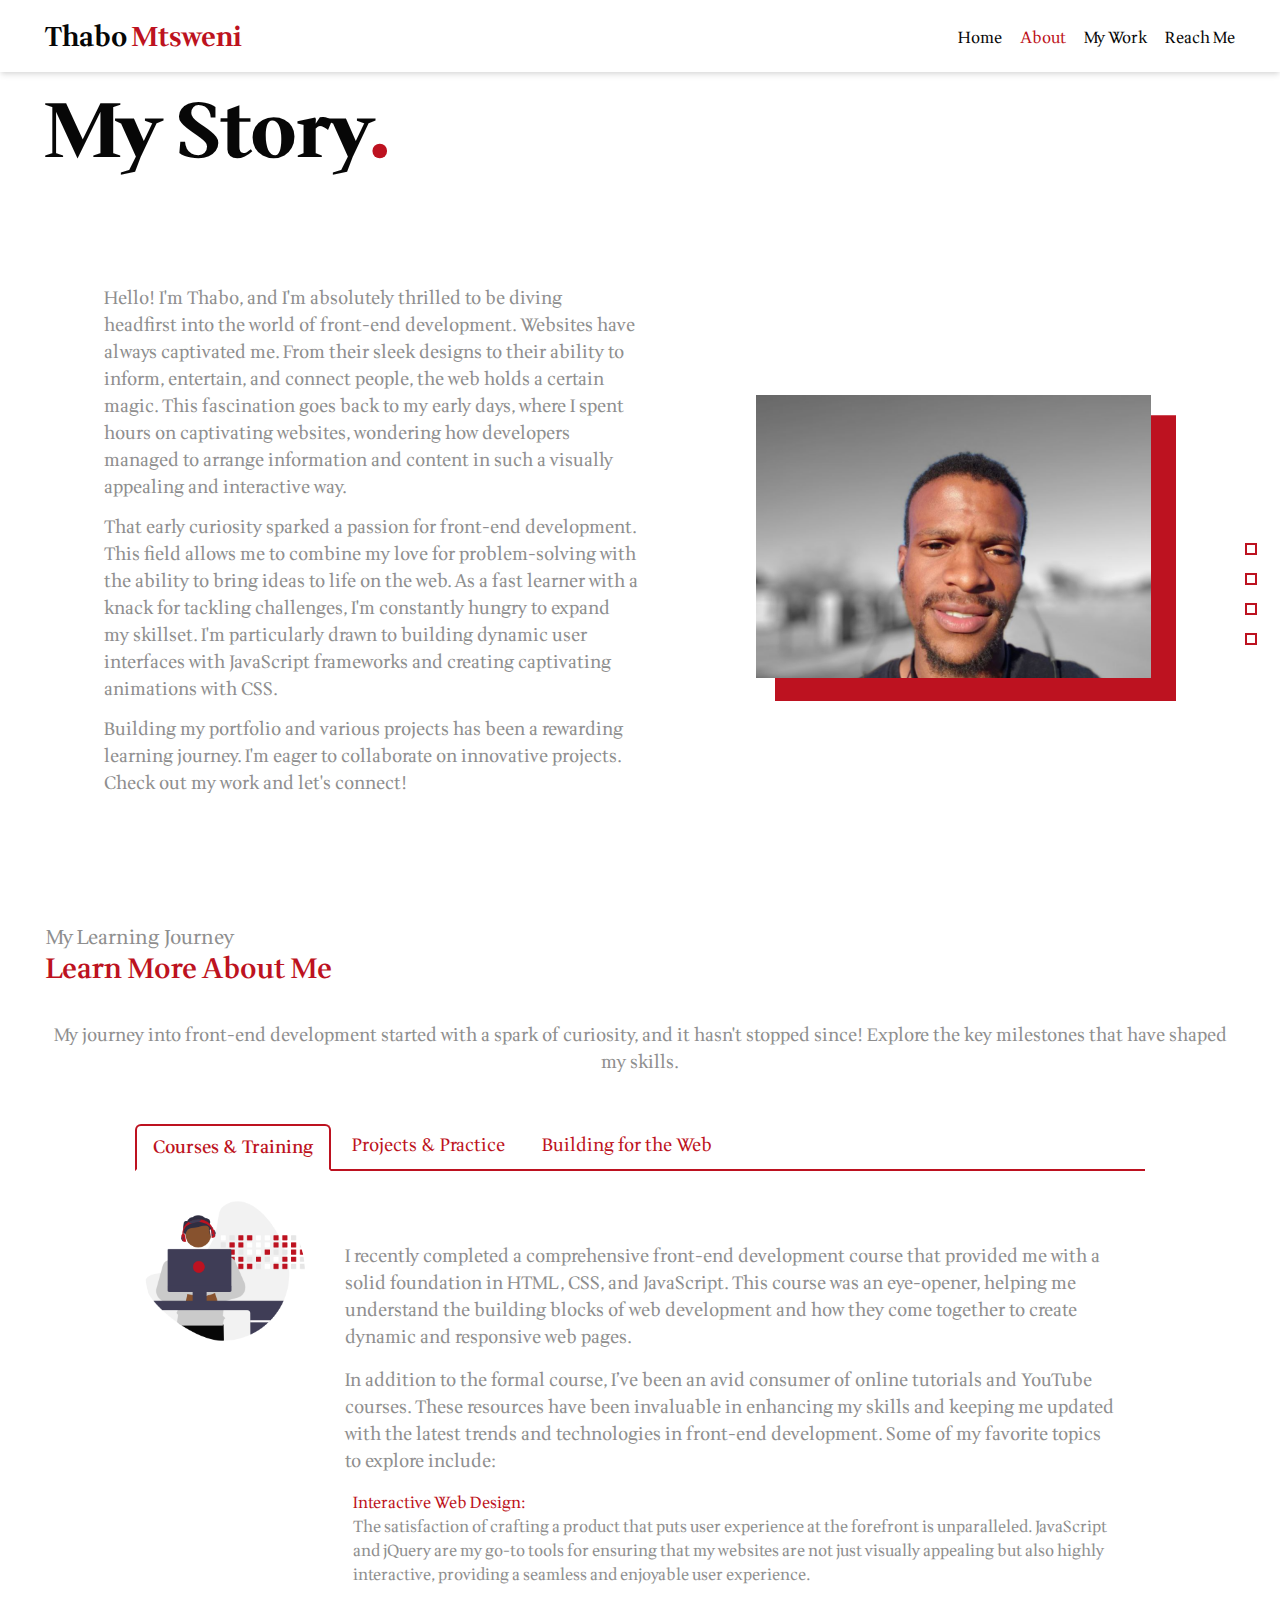
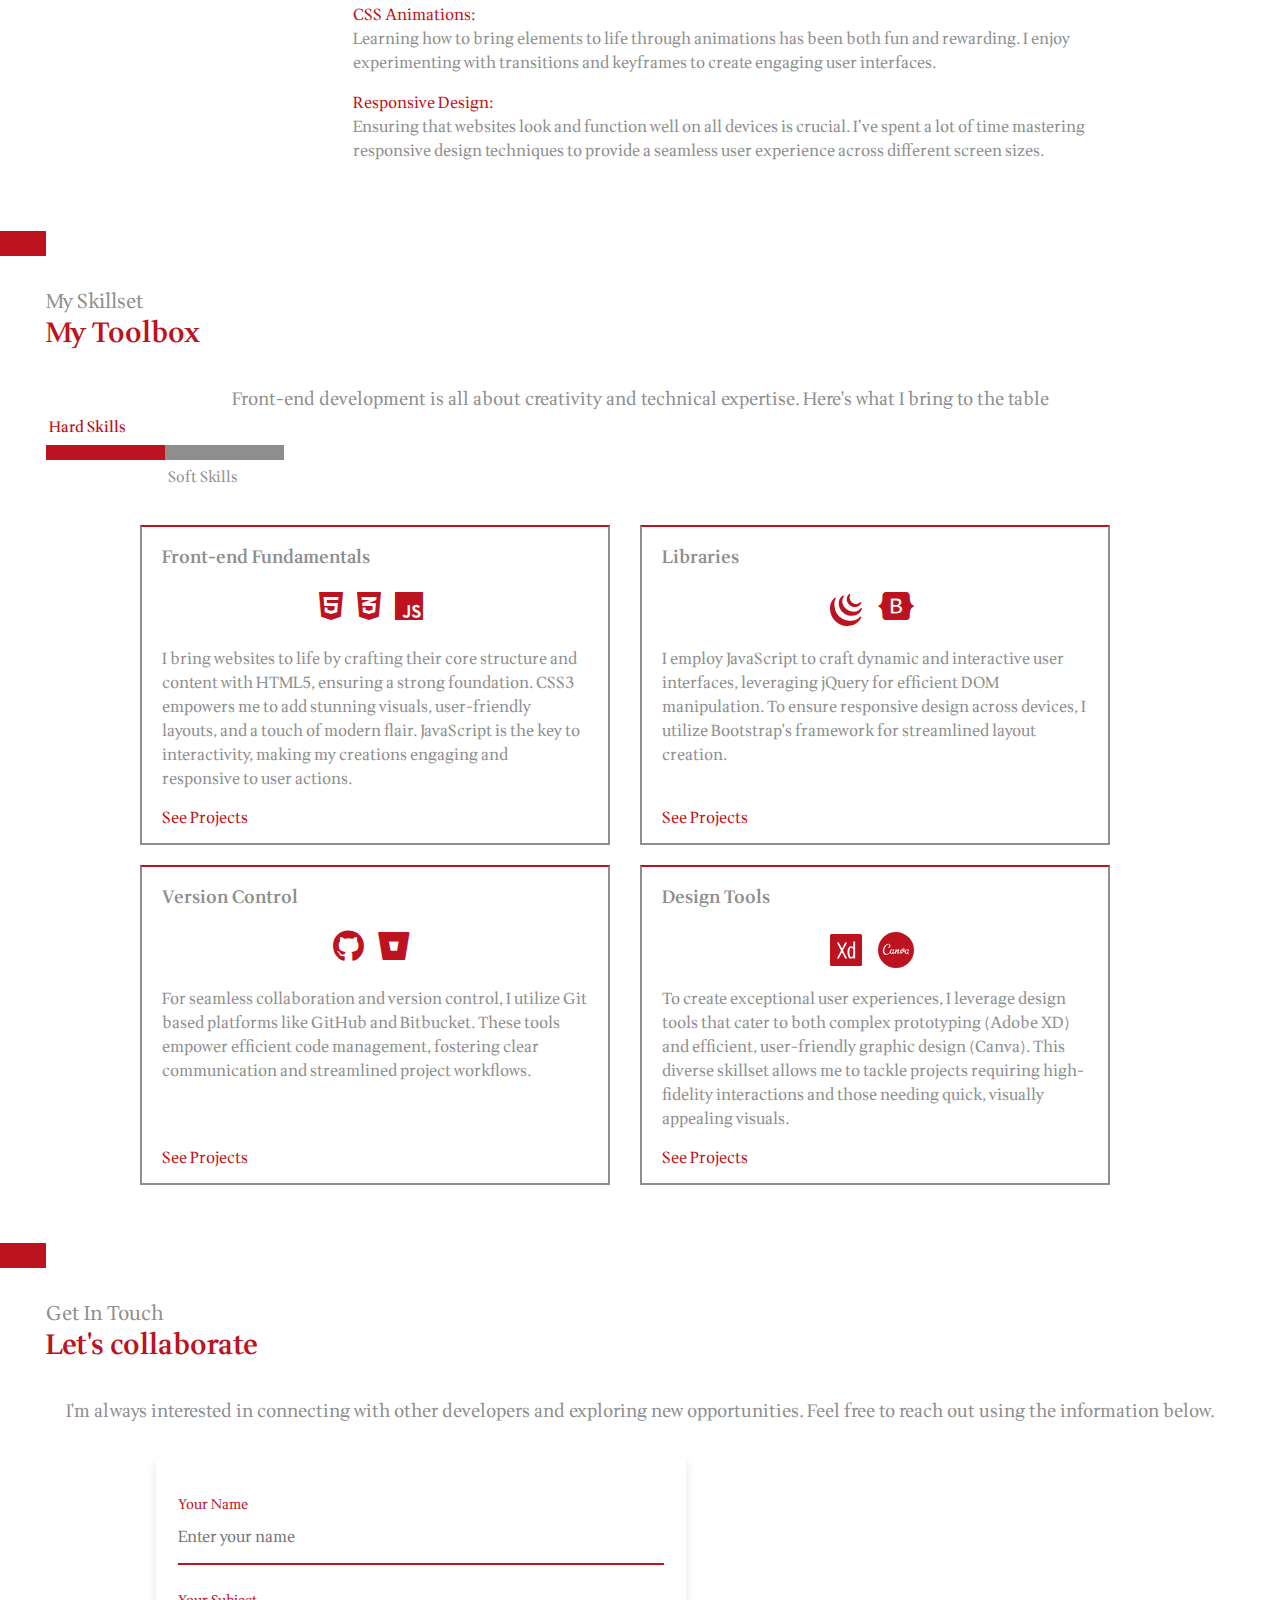
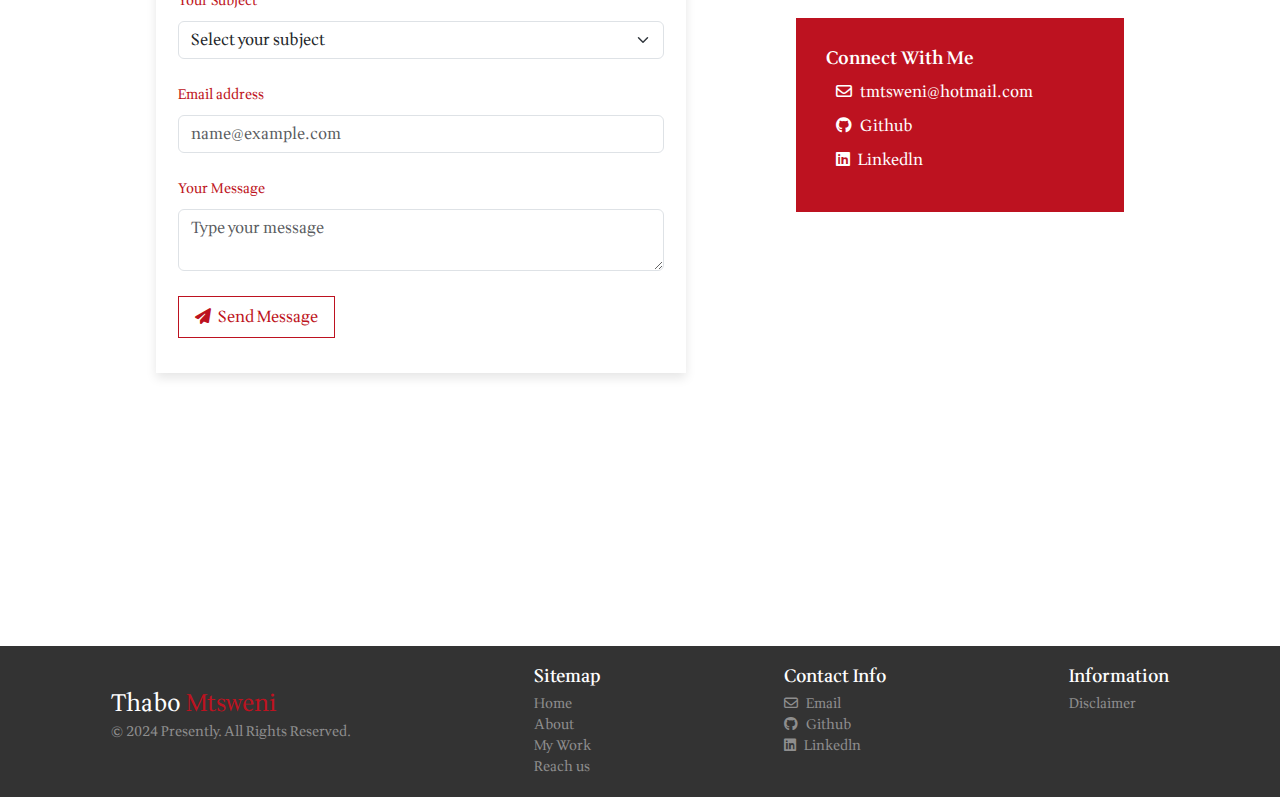
<file: about.html>
<!DOCTYPE html>
<html lang="en">
<head>
    <meta charset="UTF-8">
    <meta name="viewport" content="width=device-width, initial-scale=1.0">
    <title>About Thabo Mtsweni</title>
    <!--Google Font Wittgenstein-->
    <link rel="preconnect" href="https://fonts.googleapis.com">
    <link rel="preconnect" href="https://fonts.gstatic.com" crossorigin>
    <link href="https://fonts.googleapis.com/css2?family=Wittgenstein:ital,wght@0,400..900;1,400..900&display=swap" rel="stylesheet">
    <!--Fontawesomes Icons-->
    <link rel="stylesheet" href="https://cdnjs.cloudflare.com/ajax/libs/font-awesome/6.1.1/css/all.min.css">
    <!--Bootstrap CSS-->
    <link href="https://cdn.jsdelivr.net/npm/bootstrap@5.3.3/dist/css/bootstrap.min.css" rel="stylesheet" integrity="sha384-QWTKZyjpPEjISv5WaRU9OFeRpok6YctnYmDr5pNlyT2bRjXh0JMhjY6hW+ALEwIH" crossorigin="anonymous">
    <!--Main CSS Stylesheet-->
    <link rel="stylesheet" href="./css/style.css">
    <!--Responsiveness Stylesheet-->
    <link rel="stylesheet" href="./css/responsiveness.css">
</head>
<body>
    <header>
        <nav class="navbar">
            <a class="logo" href="./index.html">
                <span class="first-name">Thabo</span> 
                <span class="last-name">Mtsweni</span>
            </a>
            <ul class="nav-items">
                <li><a href="index.html">Home</a></li>
                <li><a href="about.html"><span class="current">About</span></a></li>
                <li><a href="work.html">My Work</a></li>
                <li><a href="contact.html">Reach Me</a></li>
            </ul>
            <!--Mobile menu button-->
            <div class="menu-btn">
                <div class="btn-line"></div>
                <div class="btn-line"></div>
                <div class="btn-line"></div>
            </div>
            <!--Mobile navigation-->
            <ul class="menu-mobile">
                <li>
                    <a href="./index.html" class="nav-link">Home</a>
                </li>
                <li>
                    <a href="./about.html" class="nav-link"><span class="current">About</span></a>
                </li>
                <li>
                    <a href="./work.html" class="nav-link">My Work</a>
                </li>
                <li>
                    <a href="./contact.html" class="nav-link">Reach Me</a>
                </li>
            </ul>
        </nav>
    </header>

    <!--Navigation indicators-->
    <ul class="nav-dots" id="nav-indicators">
        <li class="indicator-item"></li>
        <li class="indicator-item"></li>
        <li class="indicator-item"></li>
        <li class="indicator-item"></li>
    </ul>

    <main>
        <Section class="home area">
            <h1>My Story</h1>
            <div class="row-content">
                <div class="home-text">
                    <p>
                        Hello! I'm Thabo, and I'm absolutely thrilled to be diving headfirst into the world 
                        of front-end development. Websites have always captivated me. From their sleek 
                        designs to their ability to inform, entertain, and connect people, the web holds a 
                        certain magic. This fascination goes back to my early days, where I spent hours 
                        on captivating websites, wondering how developers managed to arrange 
                        information and content in such a visually appealing and interactive way.
                    </p>
                    <p>
                        That early curiosity sparked a passion for front-end development. This field 
                        allows me to combine my love for problem-solving with the ability to bring 
                        ideas to life on the web. As a fast learner with a knack for tackling challenges, 
                        I'm constantly hungry to expand my skillset. I'm particularly drawn to building 
                        dynamic user interfaces with JavaScript frameworks and creating captivating 
                        animations with CSS.
                    </p>
                    <p>
                        Building my portfolio and various projects has been a rewarding learning journey. 
                        I'm eager to collaborate on innovative projects. Check out my work and let's 
                        connect!
                    </p>
                </div>
                <img src="./media/branding/me-about.png" alt="A picture of Thabo Mtsweni about to jog.">
            </div>
        </Section>
        <section class="journey area">
            <h2>My Learning Journey</h2>
            <h3>Learn More About Me</h3>
            <p class="intro-para">
                My journey into front-end development started with a spark of curiosity, and it hasn't stopped since! 
                Explore the key milestones that have shaped my skills.
            </p>

            <div class="container-tab">
                <ul class="nav nav-tabs" id="myTab" role="tablist">
                    <li class="nav-item" role="presentation">
                      <button class="nav-link active" id="courses-tab" data-bs-toggle="tab" data-bs-target="#courses-tab-pane" type="button" role="tab" aria-controls="courses-tab-pane" aria-selected="true">
                        Courses & Training
                      </button>
                    </li>
                    <li class="nav-item" role="presentation">
                      <button class="nav-link" id="projects-tab" data-bs-toggle="tab" data-bs-target="#projects-tab-pane" type="button" role="tab" aria-controls="projects" aria-selected="false">
                        Projects & Practice
                      </button>
                    </li>
                    <li class="nav-item" role="presentation">
                      <button class="nav-link" id="passion-tab" data-bs-toggle="tab" data-bs-target="#passion-tab-pane" type="button" role="tab" aria-controls="passion-tab-pane" aria-selected="false">
                        Building for the Web
                      </button>
                    </li>
                </ul> 
                <div class="tab-content" id="nav-tabContent">
                    <div class="tab-pane fade show active" id="courses-tab-pane" role="tabpanel" aria-labelledby="courses-tab" tabindex="0">
                        <div class="container">
                            <img class="tab-img" src="./media/branding/courses.png" alt="An image of a person practing mindful breathing" >
                            <div class="tab-description">
                            <p>
                                I recently completed a comprehensive front-end development course that provided me with a solid 
                                foundation in HTML, CSS, and JavaScript. This course was an eye-opener, helping me understand the 
                                building blocks of web development and how they come together to create dynamic and responsive 
                                web pages.
                            </p>
                            <p>
                                In addition to the formal course, I’ve been an avid consumer of online tutorials and YouTube courses. 
                                These resources have been invaluable in enhancing my skills and keeping me updated with the latest 
                                trends and technologies in front-end development. Some of my favorite topics to explore include:
                            </p>
                            <p class="red-points">
                                <span class="highlight">Interactive Web Design:</span> 
                                <br>
                                The satisfaction of crafting a product that puts user experience at 
                                the forefront is unparalleled. JavaScript and jQuery are my go-to tools for ensuring that my websites are not just visually 
                                appealing but also highly interactive, providing a seamless and enjoyable user experience.
                            </p>
                            <p class="red-points">
                                <span class="highlight">CSS Animations:</span> 
                                <br> 
                                Learning how to bring elements to life through animations 
                                has been both fun and rewarding. I enjoy experimenting with transitions and keyframes to create engaging user interfaces.
                            </p>
                            <p class="red-points">
                                <span class="highlight">Responsive Design:</span> 
                                <br> 
                                Ensuring that websites look and function well on all devices is crucial. 
                                I’ve spent a lot of time mastering responsive design techniques to provide a seamless user experience across different 
                                screen sizes.
                            </p>
                            </div>
                        </div> 
                    </div>
                    <div class="tab-pane fade" id="projects-tab-pane" role="tabpanel" aria-labelledby="Projects" tabindex="0">
                        <div class="container">
                            <img class="tab-img" src="./media/branding/projects.png" alt="An image of a person practing mindful breathing" >
                            <div class="tab-description">
                            <p>
                                To put my learning into practice, I’ve worked on several personal projects and challenges. 
                                These projects have not only helped me solidify my understanding but also allowed me to 
                                showcase my creativity and problem-solving skills. Some of the projects I’ve enjoyed working 
                                on include:
                            </p>
                            <p class="red-points">
                                <span class="highlight">Portfolio Website:</span> 
                                <br>
                                Creating my own portfolio website was a fantastic way to apply everything I’ve 
                                learned. It’s a project I continually update as I grow and improve my skills.                                
                            </p>
                            <p class="red-points">
                                <span class="highlight">Interactive Web Apps:</span> 
                                <br>
                                I’ve built various small web applications, such as to-do lists, weather apps, 
                                and trivia games, which have helped me gain hands-on experience with different 
                                aspects of front-end development.                                
                            </p>
                            <p class="red-points">
                                <span class="highlight">Custom Web Solutions:</span> 
                                <br>
                                I have crafted visually stunning and user-friendly online experiences that 
                                cater to a wide range of needs. From informative websites to dynamic e-commerce platforms.
                            </p>
                            </div>
                        </div>
                    </div>
                    <div class="tab-pane fade" id="passion-tab-pane" role="tabpanel" aria-labelledby="passion" tabindex="0">
                        <div class="container">
                            <img class="tab-img" src="./media/branding/passion.png" alt="">
                        <div class="tab-description">
                            <p>
                                What drives me as a front-end developer is the ability to turn ideas into reality. I love the challenge of 
                                finding creative solutions to design and functionality problems, and I’m always eager to learn and grow 
                                in this ever-evolving field. My goal is to continue honing my skills, exploring new technologies, and 
                                contributing to innovative projects that make a difference.
                            </p>
                            <p>
                                If you share my passion for front-end development or have exciting projects to collaborate on, 
                                I’d love to connect and create something incredible together!
                            </p>
                        </div>
                        </div>
                    </div>                    
                  </div>
            </div>  
        </section>
        <section class="skillset area">
            <span class="section-guide"></span>
            <h2 class="space-top">My Skillset</h2>
            <h3>My Toolbox</h3>
            <p class="intro-para">
                Front-end development is all about creativity and technical expertise. Here's what I bring to the table
            </p>
            <div class="row-content">
                <nav>
                    <div class="nav nav-tabs" id="nav-tab" role="tab-list">
                        <div class="nav-link hard active" id="nav-hard-tab" data-bs-toggle="tab" data-bs-target="#hard-tab" type="button" role="tab" aria-controls="hard-tab" aria-selected="true">
                            <span class="hard-skill">Hard Skills</span>
                        </div>
                        <div class="nav-link soft" id="nav-soft-tab" data-bs-toggle="tab" data-bs-target="#soft-tab" type="button" role="tab" aria-controls="soft-tab" aria-selected="true">
                            <span class="soft-skill">Soft Skills</span>
                        </div>
                    </div>
                </nav>
                <div class="tab-content" id="nav-tabContent">
                    <div class="tab-pane fade show active" id="hard-tab" role="tabpanel" aria-labelledby="nav-hard-tab" tabindex="0">
                        <div class="row-content">
                            <div class="hardskill-item">
                                <h5>Front-end Fundamentals</h5>
                                <div class="icons">
                                    <i class="fa-brands fa-html5"></i>
                                    <i class="fa-brands fa-css3-alt"></i>
                                    <i class="fa-brands fa-js"></i>
                                </div>
                                <p>
                                    I bring websites to life by crafting their core structure and 
                                    content with HTML5, ensuring a strong foundation. CSS3 
                                    empowers me to add stunning visuals, user-friendly layouts, 
                                    and a touch of modern flair. JavaScript is the key to 
                                    interactivity, making my creations engaging and responsive 
                                    to user actions.
                                </p>
                                <a href="">See Projects</a>
                            </div>
                            <div class="hardskill-item">
                                <h5>Libraries</h5>
                                <div class="icons">
                                    <img src="./media/icons/jquery.svg" alt="" class="svg-icon">
                                    <i class="fa-brands fa-bootstrap"></i>
                                </div>
                                <p>
                                    I employ JavaScript to craft dynamic and interactive user 
                                    interfaces, leveraging jQuery for efficient DOM manipulation. To 
                                    ensure responsive design across devices, I utilize Bootstrap's 
                                    framework for streamlined layout creation.
                                </p>
                                <a href="">See Projects</a>
    
                            </div>
                        </div>
                        <div class="row-content">
                            <div class="hardskill-item">
                                <h5>Version Control</h5>
                                <div class="icons">
                                    <i class="fa-brands fa-github"></i>
                                    <i class="fa-brands fa-bitbucket"></i>
                                </div>
                                <p>
                                    For seamless collaboration and version control, I utilize Git 
                                    based platforms like GitHub and Bitbucket. These tools 
                                    empower efficient code management, fostering clear 
                                    communication and streamlined project workflows.
                                </p>
                                <a href="">See Projects</a>
                            </div>
                            <div class="hardskill-item">
                                <h5>Design Tools</h5>
                                <div class="icons">
                                    <img src="./media/icons/xd.svg" alt="" class="svg-icon">
                                    <img src="./media/icons/canva.svg" alt="" class="svg-icon">
                                </div>
                                <p>
                                    To create exceptional user experiences, I leverage design tools 
                                    that cater to both complex prototyping (Adobe XD) and 
                                    efficient, user-friendly graphic design (Canva). This diverse 
                                    skillset allows me to tackle projects requiring high-fidelity 
                                    interactions and those needing quick, visually appealing 
                                    visuals.
                                </p>
                                <a href="">See Projects</a>
                            </div>
                        </div>
                    </div>
                    <div class="tab-pane fade" id="soft-tab" role="tabpanel" aria-labelledby="nav-soft-tab" tabindex="0">
                        <div class="row-content">
                            <div class="softskill-item">
                                <img src="./media/branding/softskill1.png" alt="An image that represents drive and initiative" srcset="">
                                <div>
                                    <h5>Drive & Initiative</h5>
                                    <p>
                                        I am constantly seeking out new challenges and opportunities to 
                                        learn and grow. I am proactive in identifying potential improvements 
                                        and eager to take ownership of tasks. My enthusiasm for creating 
                                        exceptional user experiences drives me to explore innovative solutions 
                                        and deliver outstanding results.
                                    </p>
                                </div>
                            </div>
                            <div class="softskill-item">
                                <img src="./media/branding/softskill2.png" alt="An image that represents drive and initiative" srcset="">
                                <div>
                                    <h5>Building Rapport</h5>
                                    <p>
                                        I am eager to understand the needs and perspectives of others. I believe 
                                        that building strong relationships, based on empathy and open communication, 
                                        is essential for successful teamwork.
                                    </p>
                                </div>
                            </div>
                        </div>
                        <div class="row-content">
                            <div class="softskill-item">
                                <img src="./media/branding/softskill3.png" alt="An image that represents drive and initiative" srcset="">
                                <div>
                                    <h5>Collaborative Spirit</h5>
                                    <p>
                                        I am excited about the opportunity to collaborate with others and contribute 
                                        to a shared goal. I believe that diverse perspectives lead to innovative 
                                        solutions.
                                    </p>
                                </div>
                            </div>
                            <div class="softskill-item">
                                <img src="./media/branding/softskill4.png" alt="An image that represents drive and initiative" srcset="">
                                <div>
                                    <h5>Continuous Learning</h5>
                                    <p>
                                        I am a quick learner with a strong desire to stay up-to-date with the latest 
                                        front-end technologies and best practices. I am committed to professional 
                                        growth and eager to take on new challenges.
                                    </p>
                                </div>
                            </div>
                        </div>
                        <div class="row-content">
                            <div class="softskill-item">
                                <img src="./media/branding/softskill5.png" alt="An image that represents drive and initiative" srcset="">
                                <div>
                                    <h5>Clear & Compelling Communication</h5>
                                    <p>
                                        I am a clear and concise communicator who strives to convey information 
                                        effectively. I believe that open and honest communication is essential for 
                                        building strong working relationships.
                                    </p>
                                </div>
                            </div>
                            <div class="softskill-item">
                                <img src="./media/branding/softskill6.png" alt="An image that represents drive and initiative" srcset="">
                                <div>
                                    <h5>Thriving on Change</h5>
                                    <p>
                                        I am adaptable and flexible, eager to embrace new challenges and opportunities. 
                                        I believe that a positive attitude and problem-solving skills are essential for 
                                        success in a fast-paced environment.
                                    </p>
                                </div>
                            </div>
                        </div>
                    </div>
                </div>
            </div>
        </section>
        <section class="contact area">
            <span class="section-guide"></span>
            <h2 class="space-top">Get In Touch</h2>
            <h3>Let's collaborate</h3>
            <p class="intro-para">
                I'm always interested in connecting with other developers and exploring new opportunities. 
                Feel free to reach out using the information below.
            </p>
            <div class="row-content">
                <form action="" method="post">
                    <div class="field-group">
                        <label for="name">Your Name</label>
                        <input type="text" placeholder="Enter your name">
                    </div>
                    <div class="field-group">
                        <label for="floatingSelect">Your Subject</label>
                        <select class="form-select" id="Select" aria-label="Floating label select example">
                          <option selected>Select your subject</option>
                          <option value="1">General enquiry</option>
                          <option value="2">Feedback</option>
                          <option value="3">Reporting a bug</option>
                        </select>
                    </div>
                    <div class="field-group">
                        <label for="floatingInput">Email address</label>
                        <input type="email" class="form-control" id="floatingInput" placeholder="name@example.com">
                    </div>
                    <div class="field-group">
                        <label for="floatingTextarea">Your Message</label>
                        <textarea class="form-control" placeholder="Type your message" id="floatingTextarea"></textarea>
                    </div>
                    <a href="" class="primary-button">
                        <i class="fa-solid fa-paper-plane"></i>
                        Send Message
                    </a>
                </form>

                <div class="connect">
                    <h4>Connect With Me</h4>
                    <div class="connect-socials">
                        <a href="http://" target="_blank" rel="noopener noreferrer">
                            <i class="fa-regular fa-envelope"></i>
                            tmtsweni@hotmail.com
                        </a>
                        <a href="http://" target="_blank" rel="noopener noreferrer">
                            <i class="fa-brands fa-github"></i>
                            Github
                        </a>
                        <a href="http://" target="_blank" rel="noopener noreferrer">
                            <i class="fa-brands fa-linkedin"></i>
                            Linkedln
                        </a>
                    </div>
                </div>
            </div>
        </section>
    </main>
    
    <footer>
        <div class="footer-logo">
            <span class="first-name">Thabo</span> 
            <span class="last-name">Mtsweni</span>
            <p>&copy; 2024 Presently. All Rights Reserved.</p>
        </div>
        <nav class="footer-nav">
           <h5>Sitemap</h5>
           <ul>
                <li><a href="./index.html">Home</a></li>
                <li><a href="./about.html">About</a></li>
                <li><a href="./work.html">My Work</a></li>
                <li><a href="./contact.html">Reach us</a></li>
           </ul> 
        </nav>
        <div class="footer-socials">
            <h5>Contact Info</h5>
            <a href="">
                <i class="fa-regular fa-envelope"></i>
                Email
            </a>
            <a href="">
                <i class="fa-brands fa-github"></i>
                Github
            </a>
            <a href="">
                <i class="fa-brands fa-linkedin"></i>
                Linkedln
            </a>
        </div>
        <div class="site-info">
            <h5>Information</h5>
            <a href="./media/downloads/Presently Website Disclaimer.pdf" download="Presently Website Disclaimer.pdf" target="_blank">Disclaimer</a>
        </div>
    </footer>
    <!--Toggle Menu Script-->
    <script src="./js/toggle-menu.js"></script>
    <!--Verticle Slider Script-->
    <script src="./js/vertical-slider.js"></script>
    <!--Bootstrap Script-->
    <script src="https://cdn.jsdelivr.net/npm/bootstrap@5.3.3/dist/js/bootstrap.bundle.min.js" integrity="sha384-YvpcrYf0tY3lHB60NNkmXc5s9fDVZLESaAA55NDzOxhy9GkcIdslK1eN7N6jIeHz" crossorigin="anonymous"></script>
</body>
</html>
</file>
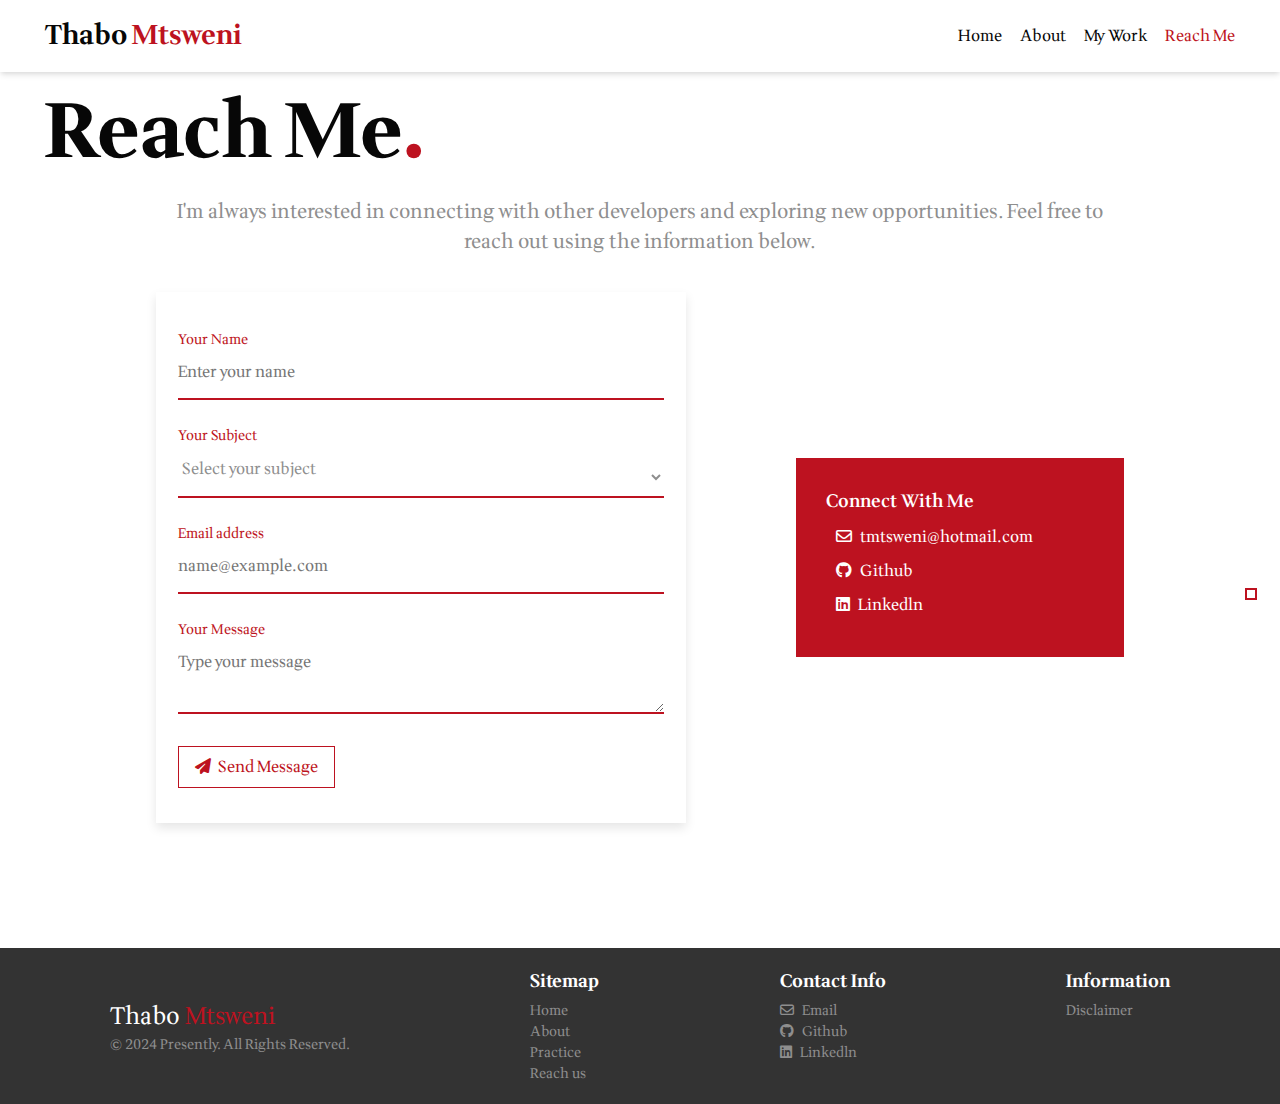
<file: contact.html>
<!DOCTYPE html>
<html lang="en">
<head>
    <meta charset="UTF-8">
    <meta name="viewport" content="width=device-width, initial-scale=1.0">
    <title>Contact Thabo Mtsweni</title>
    <!--Google Font Wittgenstein-->
    <link rel="preconnect" href="https://fonts.googleapis.com">
    <link rel="preconnect" href="https://fonts.gstatic.com" crossorigin>
    <link href="https://fonts.googleapis.com/css2?family=Wittgenstein:ital,wght@0,400..900;1,400..900&display=swap" rel="stylesheet">
    <!--Fontawesomes Icons-->
    <link rel="stylesheet" href="https://cdnjs.cloudflare.com/ajax/libs/font-awesome/6.1.1/css/all.min.css">
    <!--Main CSS Stylesheet-->
    <link rel="stylesheet" href="./css/style.css">
     <!--Responsiveness Stylesheet-->
    <link rel="stylesheet" href="./css/responsiveness.css">
    <!--Bootstrap CSS
    <link href="https://cdn.jsdelivr.net/npm/bootstrap@5.3.3/dist/css/bootstrap.min.css" rel="stylesheet" integrity="sha384-QWTKZyjpPEjISv5WaRU9OFeRpok6YctnYmDr5pNlyT2bRjXh0JMhjY6hW+ALEwIH" crossorigin="anonymous">
-->
</head>
<body>
    <header>
        <nav class="navbar">
            <a class="logo" href="./index.html">
                <span class="first-name">Thabo</span> 
                <span class="last-name">Mtsweni</span>
            </a>
            <ul class="nav-items">
                <li><a href="index.html">Home</a></li>
                <li><a href="about.html">About</a></li> 
                <li><a href="work.html">My Work</a></li>              
                <li><a href="contact.html"><span class="current">Reach Me</span></a></li>
            </ul>
            <!--Mobile menu button-->
            <div class="menu-btn">
                <div class="btn-line"></div>
                <div class="btn-line"></div>
                <div class="btn-line"></div>
            </div>
            <!--Mobile navigation-->
            <ul class="menu-mobile">
                <li>
                    <a href="./index.html" class="nav-link">Home</a>
                </li>
                <li>
                    <a href="./about.html" class="nav-link">About</a>
                </li>
                <li>
                    <a href="./work.html" class="nav-link">My Work</a>
                </li>
                <li>
                    <a href="./contact.html" class="nav-link"><span class="current">Reach Me</span></a>
                </li>
            </ul>
        </nav>
    </header>

    <!--Navigation indicators-->
    <ul class="nav-dots" id="nav-indicators">
        <li class="indicator-item"></li>
    </ul>

    <main id="contact">
        <section class="home area">
            <h1>Reach Me</h1>
            <p>
                I'm always interested in connecting with other developers and exploring new opportunities. 
                Feel free to reach out using the information below.
            </p>
            <section class="contact">
                <div class="row-content">
                    <form action="" method="post">
                        <div class="field-group">
                            <label for="name">Your Name</label>
                            <input type="text" placeholder="Enter your name">
                        </div>
                        <div class="field-group">
                            <label for="floatingSelect">Your Subject</label>
                            <select class="form-select" id="Select" aria-label="Floating label select example">
                              <option selected>Select your subject</option>
                              <option value="1">General enquiry</option>
                              <option value="2">Feedback</option>
                              <option value="3">Reporting a bug</option>
                            </select>
                        </div>
                        <div class="field-group">
                            <label for="floatingInput">Email address</label>
                            <input type="email" class="form-control" id="floatingInput" placeholder="name@example.com">
                        </div>
                        <div class="field-group">
                            <label for="floatingTextarea">Your Message</label>
                            <textarea class="form-control" placeholder="Type your message" id="floatingTextarea"></textarea>
                        </div>
                        <a href="" class="primary-button">
                            <i class="fa-solid fa-paper-plane"></i>
                            Send Message
                        </a>
                    </form>
    
                    <div class="connect">
                        <h4>Connect With Me</h4>
                        <div class="connect-socials">
                            <a href="http://" target="_blank" rel="noopener noreferrer">
                                <i class="fa-regular fa-envelope"></i>
                                tmtsweni@hotmail.com
                            </a>
                            <a href="http://" target="_blank" rel="noopener noreferrer">
                                <i class="fa-brands fa-github"></i>
                                Github
                            </a>
                            <a href="http://" target="_blank" rel="noopener noreferrer">
                                <i class="fa-brands fa-linkedin"></i>
                                Linkedln
                            </a>
                        </div>
                    </div>
                </div>
            </section>
        </section>
    </main>
    <footer>
        <div class="footer-logo">
            <span class="first-name">Thabo</span> 
            <span class="last-name">Mtsweni</span>
            <p>&copy; 2024 Presently. All Rights Reserved.</p>
        </div>
        <nav class="footer-nav">
           <h5>Sitemap</h5>
           <ul>
                <li><a href="./index.html">Home</a></li>
                <li><a href="./about.html">About</a></li>
                <li><a href="./practice.html">Practice</a></li>
                <li><a href="./contact.html">Reach us</a></li>
           </ul> 
        </nav>
        <div class="footer-socials">
            <h5>Contact Info</h5>
            <a href="">
                <i class="fa-regular fa-envelope"></i>
                Email
            </a>
            <a href="">
                <i class="fa-brands fa-github"></i>
                Github
            </a>
            <a href="">
                <i class="fa-brands fa-linkedin"></i>
                Linkedln
            </a>
        </div>
        <div class="site-info">
            <h5>Information</h5>
            <a href="./media/downloads/Presently Website Disclaimer.pdf" download="Presently Website Disclaimer.pdf" target="_blank">Disclaimer</a>
        </div>
    </footer>
    <!--Toggle Menu Script-->
    <script src="./js/toggle-menu.js"></script>
    <!--Verticle Slider Script-->
    <script src="./js/vertical-slider.js"></script>
</body>
</html>
</file>
<file: css/style.css>
/* Applying border-box sizing to all elements, pseudo-elements included */
*, *::before, *::after {
    margin: 0;
    padding: 0;
    box-sizing: border-box;
}

html, body {
    font-family: 'wittgenstein', sans-serif;
    background-color: #fff;
    line-height: 1.5;
    min-height: 100%;
    display: flex;
    flex-direction: column;
    scroll-behavior: smooth;
    overflow-x: hidden;
}

/* Typography */
:root {
    --primary-color: #BD1220;
    --secondary-color: #070707;
    --tertiary-color: #8e8e8e;
    --darker-color: #770b14;
}

ul {
    list-style-type: none;
    margin: 0;
    padding: 0;
}

a {
    text-decoration: none;
}

.logo {
    font-size: 1.7rem;
    font-weight: 700;
}

.first-name {
    color: var(--secondary-color);
}

.last-name {
    color: var(--primary-color);
}

h1 {
    color: var(--secondary-color);
    font-weight: 800;
    font-size: 4.8rem;
    margin-bottom: 23px;
    line-height: 1;
}

h1:after {
    content: ".";
    color: var(--primary-color);
}

h2 {
    color: var(--tertiary-color);
    font-weight: 400;
    font-size: 20px;
    text-transform: capitalize;
    margin-bottom: -5px;
    line-height: inherit;
}

h3 {
    color: var(--primary-color);
    font-weight: 600;
    font-size: 28px;
    margin-bottom: 0.8rem;
    line-height: inherit;
}

h4 {
    font-size: 18px;
    font-weight: 600;
    color: #fff;
}

h5 {
    font-size: 18px;
    color: #fff;
    margin-bottom: 5px;
}

p {
    color: var(--tertiary-color);
    font-size: 18px;
    font-weight: 400;
}

/* Layout */
main {
    width: 100vw;
    height: 100%;
}

section {
    position: relative;
    margin: 0;
    padding: 23px 46px;
    height: 100vh;
}

.section-guide {
    width: 46px;
    height: 25px;
    background-color: var(--primary-color);
    border: none;
    position: absolute;
    left: 0;
    top: -0.5px;
}

.row-content {
    display: flex;
    flex-direction: row;
}

.space-top {
    margin-top: 2rem;
}

.intro-para {
    text-align: center;
    width: 100%;
    margin: 32px 0;
}

/* Home landing page */
.home {
    height: calc(100vh - 72px);
}

.home .row-content {
    justify-content: space-around;
    align-items: center;
    margin-top: 0;
    height: calc(100% - 76px);

}
.home-text {
    width: 45%;
}

.home-text p {
    margin-bottom: 13px;
}

.home img {
    width: 420px;
    height: auto;
}

/* Components */
.navbar {
    width: 100vw;
    height: 72px;
    display: flex;
    justify-content: space-between;
    align-items: center;
    padding: 18px 45px;
    background-color: #fff;
    box-shadow: 0 4px 6px -1px rgba(0, 0, 0, 0.1), 0 2px 4px -1px rgba(0, 0, 0, 0.06);
}

.nav-items li {
    display: inline-block;
    margin-left: 15px;
}

.nav-items a {
    color: var(--secondary-color);
    font-size: 16px;
    transition: ease-in 0.3s;
}

.nav-items a:hover {
    color: var(--primary-color);
}

span.current {
    display: inline-block;
    color: var(--primary-color);
}

.tooltip {
    position: relative;
    display: inline-block;
}

.tooltip .tooltiptext {
    visibility: hidden;
    width: max-content;
    height: fit-content;
    background-color: var(--primary-color);
    color: #fff;
    font-size: 10px;
    text-align: center;  
    font-family: 'wittgenstein', sans-serif;
    padding: 5px 8px;
    border-radius: 6px;
    position: absolute;
    z-index: 1;
    bottom: -214%;
    left: 50%;
    transform: translate(-50%, -100%);
  }

  .tooltip:hover .tooltiptext {
    visibility: visible;  
  
  }

.menu-btn {
    position: absolute;
    z-index: 1;
    right: 23px;
    top: 24px;
    cursor: pointer;
    display: block;
    transition: all 0.5s ease-out;
}

.menu-btn .btn-line {
    width: 25px;
    height: 3px;
    margin: 0 0 5px 0;
    background-color: var(--primary-color);
    transition: all 0.5s ease-out;
}

.menu-btn .close {
    transform: rotate(180deg);
}

.menu-btn.close .btn-line:nth-child(1) {
    transform: rotate(45deg) translate(5px, 5px);
}

.menu-btn.close .btn-line:nth-child(2) {
    opacity: 0;
}

.menu-btn.close .btn-line:nth-child(3) {
    transform: rotate(-45deg) translate(7px, -6px);
}

.menu-mobile {
    position: absolute;
    top: 4.8rem;
    left: 0;
    width: 100%;
    margin: 0;
    padding: 21px 0 21px 0;
    background-color: #fff;
    box-shadow: 0 4px 6px -1px rgba(0, 0, 0, 0.1), 0 2px 4px -1px rgba(0, 0, 0, 0.06);
    list-style: none;
    transform: translate3d(0, -100%, 0);
    transition: all 0.5s ease-out;
    visibility: hidden;
    z-index: 2;
}

.menu-mobile span.current {
    display: inline-block;
    color: var(--primary-color);
}

.menu-mobile li {
    display: block !important;
    margin: 3px auto !important; 
    text-align: center;
}

.menu-mobile li .nav-link {
    color: var(--tertiary-color);
}

.menu-mobile.show {
    visibility: visible;
    transform: translate3d(0, 0, 0);  
}

.menu-mobile .nav-item {
    transform: translate3d(600px, 0, 0);
    transition: all 0.5s ease-out;
}

.menu-mobile .nav-item.show {
    transform: translate3d(0, 0, 0);
}

.nav-item:nth-child(1) {
    transition-delay: 0.1s; 
}

.nav-item:nth-child(2) {
    transition-delay: 0.2s; 
}

.nav-item:nth-child(3) {
    transition-delay: 0.3s; 
}

.nav-item:nth-child(4) {
    transition-delay: 0.4s; 
}

.nav-dots {
    position: fixed;
    top: 66%;
    right: 1.8%;
    transform: translateY(-50%);
    margin: 0;
    padding: 0;
    cursor: pointer;
    z-index: 2;
}

.indicator-item {
    width: 12px;
    height: 12px;
    border: 2px solid var(--primary-color);
    list-style: none;
    background: #fff;
    transition: all 0.3s;
    

    &:not(:last-of-type) {
        margin-bottom: 18px;
    }

    &.is-active {
        transform: scale(1.2);
        transition: ease-in 0.3s;
        width: 12px;
        height: 12px;
        border-top: 0;
        background-color: var(--primary-color); 
        transform: rotate(45deg);
    }
}

.primary-button {
    display: block;
    width: fit-content;
    height: fit-content;
    border: 1.7px solid var(--primary-color);
    color: var(--primary-color);
    background-color: #fff;
    padding: 8px 16px;
    font-size: 16px;
    margin: 13px 0;
    transition: ease-in 0.3s;
}

.primary-button:hover {
    color: #fff;
    background-color: var(--primary-color);

    & i {
        color: #fff;
    }
}

.secondary-button {
    display: block;
    width: fit-content;
    height: fit-content;
    border: 1.5px solid var(--darker-color);
    color: var(--primary-color);
    background-color: #fff;
    padding: 6px 13px;
    font-size: 16px;
    margin: 13px 0;
}

.primary-button i {
    font-size: 1em;
    color: var(--primary-color);
    margin-right: 4px;
}


/* Contact form */

form {
    width: 530px;
    background-color: #fff;
    padding: 22px;
    height: fit-content;
    box-shadow: 0px 5px 10px rgba(0, 0, 0, 0.1);
}

.field-group {
    width: 100%;
    margin: 15px 0 25px 0;
}

form label {
    display: block;
    color: var(--primary-color);
    font-size: 14px;
    margin-bottom: 10px;
}

form input, form textarea, form select {
    width: 100%;
    border: none;
    border-bottom: 2px solid var(--primary-color);
    padding-bottom: 14px;
    font-size: 16px;
    font-family: 'Wittgenstein', sans-serif;
    background-color: #fff;
    color: var(--tertiary-color);
}

input::placeholder, textarea::placeholder {
    opacity: 1;
}

input:focus, textarea:focus {
    outline: none;
}

/* Hero Section */
.hero {
    margin: 0;
    width: 100vw;
    height: calc(100vh - 72px);
    display: flex;
    flex-direction: row-reverse;
    justify-content: space-between;
    align-items: end;
}

.hero::before {
    content: "";
    display: block;
    width: 50%;
    height: 100%;
    background-image: url("../media/branding/hero-background.png");
    background-size: contain;
    background-position: bottom;
    background-repeat: no-repeat;
    position: absolute;
    bottom: 0;
    left: 0;
}

.hero .container {
    width: 42%;
    padding: 13px;
    margin-bottom: 9%;
}

.hero .container .tooltip .tooltiptext {
    top: 50%;
    left: 122%;
    transform: translateY(-50%);
    height: fit-content;
    width: max-content;
}

.hero .container .socials .tooltip .tooltiptext {
    top: 0;
    bottom: -205%;
    left: 50%;
    transform: translate(-50%, -100%);

}

.socials a i {
    font-size: 1.2em;
    color: var(--tertiary-color);
    margin: 5px 9px 0 0;
}

.socials a i:hover {
    color: var(--primary-color);
}

.hero-nav-items {
    z-index: 1;
    margin-bottom: 1%;
}

.hero-nav-items a i {
    color: #fff;
    font-size: 1.8rem;
    text-align: center;
    margin-right: 40px;
}

.hero-nav-items a i:hover {
    color: var(--tertiary-color);
}

.hero-nav-items .tooltip .tooltiptext {
    background-color: #FFF;
    color: var(--primary-color);
    bottom: 86%;
    left: 30%;
    font-weight: 400;
}

.icon-label {
    font-size: 16px;
    font-family: 'wittgenstein', sans-serif;
    font-weight: 400;
    display: block;
    margin: 10px 0;
}

/* About - Intro Section */
.about-intro .row-content {
    justify-content: space-evenly;
    align-items: center;
    height: 88%;
}

.about-intro img {
    width: 326px;
    height: 388px;
}

.section-text {
    width: 65%;
    padding: 8px;
}

.section-text p {
    margin-bottom: 18px;
    text-align: justify;
}

/* Work - Intro Section */
.carousel {
    margin: 0;
    padding: 0px 0;
    height: fit-content;
}
.carousel-items {
    width: 100%;
    height: 540px;
    display: flex;
    justify-content: center;
    align-items: center;
    padding: 20px 0 76px 0;
    margin-top: 2%;
}

.carousel-slide {
    width: 100%;
    height: 100%;
    display: flex;
    max-width: 1000px;
    max-height: 600px;   
    overflow: hidden;
    position: relative;
}

.carousel-unit {
    visibility:visible;
    display: flex;
    flex-direction: row-reverse;
    width: 100%;
    height: 100%;
    align-items: center;
    justify-content: flex-end;
    position: relative;
    color: #fff;
    flex-shrink: 0;
    position: absolute;
    z-index: 0;
    transition: 0.6s all linear;
}

.carousel-unit-info {
    height: 100%;
    display: flex;
    justify-content: center;
    flex-direction: column;
    background-color: var(--primary-color);  
    order: 1;
    left: 0;
    margin: auto;
    padding: 0 20px;
    width: 44%;
}

.carousel-unit-image {
    width: 56%;
    height: 100%;
    order: 2;
    align-self: flex-end;
    flex-basis: 56%;
    background-color: #fff;
    border: 2px solid var(--primary-color);  
    background-position: top center;
    background-repeat: no-repeat;
    background-size: cover;
    position: relative;
    transform: translateX(-100%);
    transition: 0.6s all ease-in-out;
}

.carousel-unit-title {
    margin: 5px 0 0 0;
    font-size: 40px;
    color: #fff;
    line-height: 1.2;
    font-weight: 600;
    transform: translateY(25%);
    opacity: 0;
    transition: 0.6s all ease-in-out;
}

.carousel-unit-description {
    transform: translateY(25%);
    opacity: 1;
    margin-top: 3px;
    font-size: 15px;
    color: #fff;
    margin: 20px 0;
    transition: 0.6s all ease-in-out;
}

.carousel-unit-description span {
    font-weight: 600;
}

.carousel-unit-btn {
    transform: translateY(25%);
    opacity: 1;
    transition: 0.6s all ease-in-out;
}

.carousel-unit-1 .carousel-unit-image {
    background-image: url('../media/branding/presently-large.png');
}

.carousel-unit-2 .carousel-unit-image {
    background-image: url('../media/branding/lottery-large.png');
}

.carousel-unit-3 .carousel-unit-image {
    background-image: url('../media/branding/mindful-walk.png');
}

.carousel-unit-4 .carousel-unit-image {
    background-image: url('../media/branding/unitasking.png');
}

.carousel-nav {
    position: absolute;
    left: 0;
    z-index: 2;
    background-color: #BD1220;
    opacity: 0.8;
    bottom: 0;
}

.carousel-nav:hover {
    opacity: 1;
}

.carousel-icon {
    display: inline-block;
    vertical-align: middle;
    width: 16px;
    fill: #fff;
}

.carousel-icon:hover {
    transform: scale(1.3);
}

.carousel-arrow {
    cursor: pointer;
    display: inline-block;
    padding: 11px 15px;
    position: relative;
}

.carousel-arrow:nth-child(1):after {
    content:'';
    right: -3px;
    position: absolute;
    width: 1.7px;
    background-color: #dad2d2;
    height: 19px;
    top: 47%;
    margin-top: -7px;
}

.active {
    z-index: 1;
    display: flex;
    visibility:visible;
}

.active .carousel-unit-title, .active .carousel-unit-description, .active .carousel-unit-btn {
    transform: translateY(0);
    opacity: 1;
    transition: 0.6s all ease-in-out;
    visibility: visible;
}

.active .carousel-unit-image { 
    transition: 0.6s all ease-in-out;
    transform: translateX(0);
}

/* Contact- Intro Section*/
.contact .row-content {
    justify-content: space-evenly;
    align-items: center;
}

.connect {
    width: 328px;
    height: fit-content;
    padding: 30px;
    background-color: var(--primary-color);
    color: #fff;
}

.connect-socials a {
    display: block;
    color: #fff;
    margin: 10px;
}

.connect-socials a i {
    margin-right: 5px;
}

.connect-socials .tooltip .tooltiptext {
    background-color: #fff;
    color: var(--primary-color);
    bottom: -214%;
    left: 30%;

}

/* About page */
/** Tab Nav **/
.journey {
    height: fit-content;
}
.container-tab {
    position: relative;
    width: 85%;
    height: 75%;
    margin: 4% auto 0;
}

.nav-tabs {
    border-color: var(--primary-color);
    border-width: 2px;
}

.nav-tabs .nav-link {
    color: var(--primary-color);
    margin: 0 5px -2px 0;
    font-size: 18px;
    font-weight: 400;
    border: none;
}

.nav-tabs .nav-link:hover {
    border: none;
    font-weight: 500;
}

.nav-tabs .nav-link.active {
    font-weight: 500;
    color: var(--primary-color);
    background-color: #fff;
    border: 2px solid var(--primary-color);
    border-bottom-color: #fff;
}

.tab-content > .tab-pane {
    height: 100%;
    padding: 10px;
    border-top: none;
    background-color: #fff;
}

#nav-tabContent .container {
    display: flex;
    justify-content: center;
    align-items: center;
    height: 100%;
    margin: 10px 0 0 0;
    width: 100%;
    padding: 0;
}

.tab-img {
    width: 160px;
    border-radius: 50%;
    height: auto;
    align-self: flex-start;
    position: relative;
    margin: 0 2% 0 0;
}

.tab-description {
    margin-top: 32px;
    padding: 20px;
}

.red-points {
    font-size: 16px;
    margin-left: 8px;
}

.highlight {
    color: var(--primary-color);
}

.instructions p {
    line-height: 1.5;
}

/* Skillset types */
.skillset {
    height: fit-content;
    margin-bottom: 2%;
}

.skillset .row-content {
    flex-direction: column;
}

.skillset nav {
    float: left;
    width: 20%;
}

.skillset .nav-tabs .nav-link.active {
    background-color: var(--primary-color);
    border: none;
}

.skillset .nav-tabs .nav-link.active .soft-skill {
    color: var(--primary-color);
}

.skillset .nav-tabs .nav-link.active .hard-skill {
    color: var(--primary-color)
}

.skillset .nav-tabs {
    display: flex;
    flex-direction: row;
    flex-wrap: nowrap;
    border: none;
}

.skillset .nav-tabs .nav-link {
    margin: 0;
    font-size: 15px;
    border: none;
}

#hard-tab.tab-pane {
    margin-top: 3%;
}

.hard {
    width: 50%;
    height: 15px;
    background-color: var(--tertiary-color);
    display: inline;
    padding: 3px;
    position: relative;
    border-radius: 0 !important;
}

.hard-skill {
    position: absolute;
    width: max-content;
    top: -28px;
    left: 3px;
    color: var(--tertiary-color);
}

.soft {
    width: 50%;
    height: 15px;
    background-color: var(--tertiary-color);
    display: inline;
    padding: 3px;
    position: relative;
    border-radius: 0 !important;
}

.soft-skill {
    position: absolute;
    width: max-content;
    bottom: -30px;
    left: 3px;
    color: var(--tertiary-color);
}

#nav-tabContent .row-content {
    flex-direction: row;
    margin-top: 20px;
    justify-content: center;
    align-content: center;
}

.hardskill-item {
    position: relative;
    width: 470px;
    height: 320px;
    padding: 20px;
    margin-right: 30px;
    border: 2px solid var(--tertiary-color);
    border-top: 2px solid var(--primary-color);
}

.icons {
    text-align: center;
    color: var(--primary-color);
    font-size: 2rem;
    margin: 15px 0;
}

.icons i {
    margin-right: 8px;
}

.svg-icon {
    width: 36px;
    height: 32px;
    margin-right: 8px;
}

.svg-icon:nth-child(2) {
    height: 36px;
}

.hardskill-item h5 {
    color: var(--tertiary-color);
    font-weight: 600;
}

.hardskill-item p {
    color: var(--tertiary-color);
    font-size: 16px;
    margin-bottom: 0;
}

.hardskill-item a {
    color: var(--primary-color);
    position: absolute;
    bottom: 13px;
    left: 20px;
}

#soft-tab.tab-pane {
    width: 78%;
    margin: 4% auto;
    padding: 10px;
    background-color: var(--primary-color);
    border-radius: 14px;
}

#soft-tab .row-content {
    justify-content: space-evenly;
    margin-top: 10px;
}

.softskill-item {
    display: flex;
    flex-direction: row;
    align-items: start;
    width: 45%;
    height: fit-content;
    padding: 8px;
    color: #fff;
}

.softskill-item img {
    width: 80px;
    height: 80px;
    margin-right: 15px;
}

.softskill-item div {
    margin-top: 25px;
}

.softskill-item p {
    color: #fff;
    font-size: 16px;

}

/* Work Page */
#work .home {
    height: fit-content;
}
#work .home .row-content {
    align-items: center;
    height: fit-content;
    justify-content: center;
}

#work .home p {
    margin: 25px auto;
    text-align: center;
    font-size: 20px;
    width: 80%;
}

.projects {
    width: 100%;
    margin: 71px 0;
}

.project-details {
    width: 468px;
    height: auto;
}

.project-details h2 {
    color: var(--secondary-color);
    font-size: 18px;
}

.project-details h3 {
    font-size: 25px;
    margin-bottom: 0;
    line-height: 1;
}

#work .home .project-details p {
    width: 100%;
    font-size: 16px;
    margin: 10px 0;
    text-align: left;
}

.project-details a {
    color: var(--primary-color);
    display: inline; 
    margin-right: 10px;
}

#work .home .project-img {
    width: 341px;
    height: 240px;
    margin-left: 5%;
}

/* Contact Page */
#contact .home {
    height: fit-content;
}

#contact .contact {
    height: 100%;
    padding: 0;
    margin-top: 35px;
}

#contact .home p {
    margin: 25px auto;
    text-align: center;
    font-size: 20px;
    width: 80%;
}

/* Footer */
footer {
    max-width: 100%;
    height: fit-content;
    display: flex;
    margin-top: 8%;
    justify-content: space-around;
    align-items: start;
    background-color: #333333;
    color: #fff;
    padding: 20px;
}

.footer-logo {
    font-size: 1.5rem;
    margin: auto 0;
}

footer  .first-name {
    color: #fff;
}

footer p {
    font-size: 14px;
}

footer a {
    color: var(--tertiary-color);
    display: block;
    font-size: 14px;
}

footer a:hover {
    color: #fff;
}
 footer a i {
    margin-right: 5px;
 }
</file>
<file: css/responsiveness.css>
/*****Responsiveness Section*****/
/*****Mobile menu visibility rules*****/
@media screen and (min-width: 767px) {
    .menu-btn {
        visibility: hidden; 
    }
}

@media screen and (max-width: 767px) {
    .menu-btn {
        visibility: visible; 
    }
      header nav ul {
        visibility: hidden; 
    } 
}

/* Small Phones */
@media screen and (max-width: 599px) and (max-height: 1199px) {
    .navbar {
        padding-left: 20px;
        padding-right: 20px;
        height: 56px;
    }

    .menu-btn {
        right: 20px;
        top: 18px;
    }

    .logo {
        font-size: 1.2rem;
        width: 100%;
    }
    
    section {
        padding: 23px 17px;
        height: fit-content;
    }

    .hero {
        display: block;
    }

    .hero::before {
        width: 100%;
        background-image: url(../media/branding/hero-background-mobile.png);
        background-position: bottom;
        bottom: -17px;
    }

    .hero-nav-items {
        position: absolute;
        bottom: 0;
        width: 100%;
        text-align: center;
        margin-bottom: 10%;
    }

    .hero-nav-items a i {
        font-size: 1.7rem;
    }

    .hero .container {
        width: 100%;
        padding: 20px;
        margin-top: 3%;
    }

    .hero p {
        font-size: 17px;
    }

    /* Typography */
    h1 {
        font-size: 2.5rem;
        margin-bottom: 19px;
        width: 69%;
    }

    h2 {
        font-size: 18px;
        margin-left: 12px;
    }

    h3 {
        font-size: 22px;
        margin-left: 12px;
    }

    p {
        font-size: 16px;
    }

    #work .home h1 {
        width: 74%;
    }


    /* Layout */
    .row-content {
        flex-direction: column;
    }

    .section-guide {
        width: 20px;
        height: 21px;
    }

    .space-top {
        margin-top: 1rem;
    }

    .intro-para {
        margin: 15px auto;
        width: 95%;
    }

    /* Components */
    .primary-button {
        font-size: 14px;
        padding: 6px 12px;
        margin: 19px 0;
    }

    .nav-dots {
        top: 60%;
        right: 4%;
    }

    .indicator-item {
        width: 10px;
        height: 10px;

        &.is-active {
            width: 10px;
            height: 10px;
            border: 1.5px solid white;
        }
    }

    /* About-Intro Section */
    .about-intro .row-content {
        margin: 6% auto 0;
        width: 94%;
    }
    .about-intro img {
        width: 95%;
        height: 290px;
    }

    .section-text {
        width: 94%;
        margin-top: 10px;
    }

    .section-text p{
        font-size: 16px;
        text-align: left;
    }

    /* work-Intro Section */
    .carousel-items {
        height: 605px;
        padding: 5px 0 5px 0;
    }

    .carousel-arrow {
        padding: 6px 10px;
    }
    
    .carousel-unit {
        width: 94%;
        flex-direction: column;
    }

    .carousel-unit-image {
        width: 100%;
        background-position: top center;
        background-repeat: no-repeat;
        background-size: cover;
    }

    .carousel-unit-1 .carousel-unit-image {
        background-image: url('../media/branding/presently-small.png');
    }

    .carousel-unit-2 .carousel-unit-image {
        background-image: url('../media/branding/lottery-small.png');
    }

    .carousel-unit-3 .carousel-unit-image {
        background-image: url('../media/branding/presently-small.png');
    }

    @media (min-width: 425px) {
        .carousel-unit-1 .carousel-unit-image {
            background-image: url('../media/branding/presently-424w.png');
        }
        .carousel-unit-2 .carousel-unit-image {
            background-image: url('../media/branding/lottery-424w.png');
        }
    }
    

    .carousel-unit-info {
        width: 100%;
        height: 53%;
        padding: 15px;
    }

    .carousel-unit-title {
        margin: 0;
        font-size: 25px;
    }

    .carousel-unit-description {
        font-size: 15px;
        margin: 10px 0;
    }

    .primary-button {
        margin: 11px 0 0;
        font-size: 12px;
    }

    /* Contact Section */
    .contact .row-content {
        width: 90%;
        margin: 0 auto;
    }
    form {
        width: 100%;
        padding: 15px;
    }

    form input, form textarea, form select {
        font-size: 15px;
        padding-bottom: 8px;
    }

    .connect {
        width: 100%;
        margin-top: 2rem;
    }

    /* About Page */
    .home {
        height: fit-content;
    }
    .home .row-content {
        height: fit-content;
        width: 90%;
        margin: 10% auto 0;
        flex-direction: column-reverse;
    }
    
    .home-text {
        width: 100%;
        margin-top: 22px;
    }

    .home-text p {
        font-size: 16px;
        text-align: justify;
    }

    .home img {
        width: 100%;
    }

    .container-tab {
        margin-top: 8%;
        height: 100%;
        width: 90%;
    }

    #myTab.nav {
        flex-wrap: nowrap;
    }

    .nav-tabs .nav-link {
        margin: 0 4px -3px 0;
        font-size: 14px;
        width: auto;
        padding: 5px;
        line-height: 1.2;
    }

    #nav-tabContent .container {
        flex-direction: column;
    }

    .tab-img {
        margin: 2% auto;
        width: 140px;
    }

    .tab-description {
        margin-top: 13px;
        padding: 0px;
    }

    .tab-description p {
        text-align: justify;
    }

    .red-points {
        font-size: 15px;
        margin: 0;
    }

    .skillset .row-content {
        margin-top: 12%;
    }

    .skillset nav {
        width: 47%;
        margin-bottom: 22px;
    }

    .skillset .nav-tabs .nav-link {
        width: 50%;
        font-size: 13px;
    }

    .soft-skill {
        bottom: -19px;
    }

    .hard-skill {
        top: -17px;
    }

    #nav-tabContent .row-content {
        flex-direction: column;
        margin-top: 0;
    }

    .hardskill-item {
        width: 95%;
        height: fit-content;
        padding: 10px;
        margin-bottom: 20px;
    }

    .hardskill-item h5 {
        font-size: 15px;
    }

    .hardskill-item p {
        font-size: 14px;
        margin-bottom: 10px;
    }

    .hardskill-item a {
        font-size: 13px;
        position: relative;
        bottom: 0;
        left: 0;

    }

    .icons {
        font-size: 1.5rem;
        margin: 12px 0;
    }

    .svg-icon {
        width: 25px;
        height: 24px;
    }

    #soft-tab.tab-pane {
        width: 90%;
        margin: 7% auto;
        padding: 5px;
    }

    .softskill-item {
        flex-direction: column;
        align-items: center;
        width: 100%;
        padding: 11px;
    }

    .softskill-item div {
        margin-top: 13px;
    }

    .softskill-item h5 {
        font-size: 16px;
        font-weight: 700;
    }

    .softskill-item p {
        font-size: 15px;
    }

    /* My Work Page */
    #work .home p {
        width: 95%;
        font-size: 18px;
        text-align: left;
        margin: 0 0 0 8px;
    }  
    
    .projects {
        width: 100%;
        margin: 50px 0;
    }

    .project-details {
        width: 100%;
        margin-top: 5%;
    }

    #work .home .project-img {
        width: 100%;
        height: auto;
        margin-left: 0;
        max-width: 361px;
    }

    .project-details h2 {
        font-size: 16px;
        margin: 3px 0 0 0;
        line-height: 1.2;
    }
    .project-details h3 {
        font-size: 20px;
        margin: 0;
        line-height: 1.2;
    }

    #work .home .project-details p {
        font-size: 15px;
        margin: 6px 0;
        text-align: justify;
    }

    .project-details a {
        font-size: 15px;
    }

    #work .home .mt-5 {
        margin-top: 2rem !important;
    }

    /* Reach Me Page */
    #contact .home p {
        font-size: 18px;
        width: 100%;
    }

    #contact .contact {
        margin-top: 32px;
    }

    #contact .home .row-content {
        width: 95%;
        flex-direction: column;
    }

    /* Footer Section */
    footer {
        flex-direction: column;
        align-items: start;
        margin-top: 5%;
        padding: 20px;
    }

    footer nav {
        margin: 0 auto;
        text-align: center;
    }

    footer div {
        margin: 0 auto;
        text-align: center;
    }

    .footer-logo {
        font-size: 1.2rem;
        margin: 12px auto 0;
        text-align: center;
        order: 4;
    }

    footer h5 {
        font-size: 18px;
        margin: 5px 0;
    }

    footer p {
        font-size: 12px;
    }

  }

/* Large phones */
@media screen and (min-width: 599px) and (max-width: 767px) {
    .navbar {
        height: 60px;
        padding-left: 20px;
        padding-right: 20px;
    }

    .menu-btn {
        top: 17px;
    }

    .logo {
        font-size: 1.38rem;
        width: 100%;
    }
    
    section {
        padding: 18px 20px;
        height: fit-content;
    }

    .hero {
        display: block;
        height: calc(100vh - 60px);
    }

    .hero::before {
        width: 100%;
        height: 55%;
        background-image: url(../media/branding/hero-background-mobile.png);
        background-position: bottom;
    }

    .hero-nav-items {
        position: absolute;
        bottom: 0;
        width: 100%;
        text-align: center;
        margin-bottom: 6%;
    }

    .hero-nav-items a i {
        font-size: 2rem;
    }

    .icon-label {
        font-size: 20px;
    }

    .hero .container {
        width: 100%;
        padding: 20px;
        margin-top: 1%;
    }

    .hero p {
        font-size: 20px;
    }

    /* Typography */
    h1 {
        font-size: 3.8rem;
        margin-bottom: 19px;
        width: 65%;
    }

    h2 {
        font-size: 18px;
        margin-left: 12px;
    }

    h3 {
        font-size: 22px;
        margin-left: 12px;
    }

    p {
        font-size: 18px;
    }

    .home h1 {
        font-size: 3.5rem;
    }

    #work .home h1 {
        width: 68%;
    }
    /* Layout */
    .home {
        height: calc(100vh - 60px);
    }
    .row-content {
        flex-direction: column;
    }

    .section-guide {
        width: 20px;
        height: 21px;
    }

    .space-top {
        margin-top: 1rem;
    }

    .intro-para {
        margin: 15px auto;
        width: 95%;
    }

    /* Components */
    .primary-button {
        font-size: 14px;
        padding: 6px 12px;
        margin: 19px 0;
    }

    .nav-dots {
        top: 60%;
        right: 4%;
    }

    .indicator-item {
        width: 10px;
        height: 10px;

        &.is-active {
            width: 10px;
            height: 10px;
            border: 1.5px solid white;
        }
    }

    /* Home - Carousel */
    

    /* About-Intro Section */
    .about-intro .row-content {
        margin: 6% auto 0;
        width: 94%;
    }
    .about-intro img {
        width: 95%;
        height: 290px;
    }

    .section-text {
        width: 94%;
        margin-top: 10px;
    }

    .section-text p{
        font-size: 16px;
        text-align: left;
    }

    /* work-Intro Section */
    .carousel-items {
        height: 75vh;
        padding: 20px 0 30px 0;
    }


    .carousel-arrow {
        padding: 6px 10px;
    }
    
    .carousel-unit {
        width: 94%;
        flex-direction: column;
    }

    .carousel-unit-image {
        width: 100%;
        background-position: top center;
        background-size: cover;
    }

    .carousel-unit-info {
        width: 100%;
        height: 50%;
    }

    .carousel-unit-title {
        margin: 0;
        font-size: 20px;
    }

    /* Contact Section */
    .contact .row-content {
        width: 90%;
        margin: 0 auto;
    }
    form {
        width: 100%;
        padding: 15px;
    }

    form input, form textarea, form select {
        font-size: 15px;
        padding-bottom: 8px;
    }

    .connect {
        width: 100%;
        margin-top: 2rem;
    }

    /* About Page */
    .home {
        height: fit-content;
    }
    .home .row-content {
        height: fit-content;
        width: 90%;
        margin: 0% auto 0;
        flex-direction: column-reverse;
    }
    
    .home-text {
        width: 100%;
        margin-top: 22px;
    }

    .home-text p {
        font-size: 16px;
        text-align: justify;
    }

    .home img {
        width: 100%;
    }

    .container-tab {
        margin-top: 8%;
        height: 100%;
        width: 90%;
    }

    #myTab.nav {
        flex-wrap: nowrap;
    }

    .nav-tabs .nav-link {
        margin: 0 4px -3px 0;
        font-size: 14px;
        width: auto;
        padding: 5px;
        line-height: 1.2;
    }

    #nav-tabContent .container {
        flex-direction: column;
    }

    .tab-img {
        margin: 2% auto;
        width: 140px;
    }

    .tab-description {
        margin-top: 13px;
        padding: 0px;
    }

    .tab-description p {
        text-align: justify;
    }

    .red-points {
        font-size: 15px;
        margin: 0;
    }

    .skillset .row-content {
        margin-top: 12%;
    }

    .skillset nav {
        width: 47%;
        margin-bottom: 22px;
    }

    .skillset .nav-tabs .nav-link {
        width: 50%;
        font-size: 13px;
    }

    .soft-skill {
        bottom: -19px;
    }

    .hard-skill {
        top: -17px;
    }

    #nav-tabContent .row-content {
        flex-direction: column;
        margin-top: 0;
    }

    .hardskill-item {
        width: 95%;
        height: fit-content;
        padding: 10px;
        margin-bottom: 20px;
    }

    .hardskill-item h5 {
        font-size: 15px;
    }

    .hardskill-item p {
        font-size: 14px;
        margin-bottom: 10px;
    }

    .hardskill-item a {
        font-size: 13px;
        position: relative;
        bottom: 0;
        left: 0;

    }

    .icons {
        font-size: 1.5rem;
        margin: 12px 0;
    }

    .svg-icon {
        width: 25px;
        height: 24px;
    }

    #soft-tab.tab-pane {
        width: 90%;
        margin: 7% auto;
        padding: 5px;
    }

    .softskill-item {
        flex-direction: column;
        align-items: center;
        width: 100%;
        padding: 11px;
    }

    .softskill-item div {
        margin-top: 13px;
    }

    .softskill-item h5 {
        font-size: 16px;
        font-weight: 700;
    }

    .softskill-item p {
        font-size: 15px;
    }

    /* My Work Page */
    #work .home p {
        width: 100%;
        font-size: 18px;
        text-align: left;
    }  
    
    .projects {
        width: 100%;
        margin: 50px 0;
    }

    .project-details {
        width: 100%;
        margin-top: 6%;
    }

    #work .home .project-img {
        width: 100%;
        height: auto;
        margin-left: 0;
        max-width: 410px;
    }

    .project-details h2 {
        font-size: 16px;
        margin: 0;
        margin-left: 0;
        line-height: 1.2;
    }
    .project-details h3 {
        font-size: 21px;
        margin: 0;
        line-height: 1.2;
    }

    #work .home .project-details p {
        font-size: 16px;
        margin: 11px 0;
        text-align: justify;
    }

    .project-details a {
        font-size: 15px;
    }

    #work .home .mt-5 {
        margin-top: 2rem !important;
    }

    /* Reach Me Page */
    #contact .home p {
        font-size: 18px;
        width: 100%;
    }

    #contact .contact {
        margin-top: 32px;
    }

    #contact .home .row-content {
        width: 95%;
        flex-direction: column;
    }

    /* Footer Section */
    footer {
        flex-direction: column;
        align-items: start;
        margin-top: 5%;
        padding: 20px;
    }

    footer nav {
        margin: 0 auto;
        text-align: center;
    }

    footer div {
        margin: 0 auto;
        text-align: center;
    }

    .footer-logo {
        font-size: 1.2rem;
        margin: 12px auto 0;
        text-align: center;
        order: 4;
    }

    footer h5 {
        font-size: 18px;
        margin: 5px 0;
    }

    footer p {
        font-size: 12px;
    }
}
/* Phablets */
@media screen and (min-width: 481px) and (max-width: 767px) and (min-height: 1200px) {
    .navbar {
        padding-left: 20px;
        padding-right: 20px;
    }

    .logo {
        font-size: 1.5rem;
        width: 100%;
    }
    
    section {
        padding: 18px 10px;
        height: fit-content;
    }

    .hero {
        display: block;
    }

    .hero::before {
        width: 100%;
        background-image: url(../media/branding/hero-background-mobile.png);
        background-position: bottom;
    }

    .hero-nav-items {
        position: absolute;
        bottom: 0;
        width: 100%;
        text-align: center;
        margin-bottom: 15%;
    }

    .hero-nav-items a i {
        font-size: 2rem;
    }

    .socials a i {
        font-size: 1.39em;
    }

    .hero .container {
        width: 100%;
        padding: 20px;
        margin-bottom: 0;
        margin-top: 20%;
    }

    .hero p {
        font-size: 21px;
    }

    /* Typography */

    .logo {
        font-size: 1.5rem;
    }

    h1 {
        font-size: 3.8rem;
        margin-bottom: 40px;
    }

    h2 {
        font-size: 20px;
        margin-left: 12px;
    }

    h3 {
        font-size: 25px;
        margin-left: 12px;
    }

    h4 {
        font-size: 20px;
    }

    p {
        font-size: 18px;
    }


    /* Layout */
    .row-content {
        flex-direction: column;
    }

    .section-guide {
        width: 20px;
        height: 21px;
    }

    .space-top {
        margin-top: 1rem;
    }

    .intro-para {
        margin: 15px auto;
        width: 95%;
    }

    /* Components */
    .primary-button {
        font-size: 18px;
        padding: 6px 12px;
        margin: 24px 0;
    }

    .nav-dots {
        top: 60%;
        right: 4%;
    }

    .indicator-item {
        width: 10px;
        height: 10px;

        &.is-active {
            width: 10px;
            height: 10px;
            border: 1.5px solid white;
        }
    }

    .connect-socials a {
        font-size: 20px;
    }

    /* About-Intro Section */
    .about-intro .row-content {
        margin: 6% auto 0;
        width: 94%;
    }
    .about-intro img {
        width: 95%;
        height: 378px;
    }

    .section-text {
        width: 94%;
        margin-top: 10px;
    }

    .section-text p{
        font-size: 18px;
        text-align: left;
    }

    /* work-Intro Section */
    .work-intro .carousel-items {
        height: 50vh;
    }

    .carousel-arrow {
        padding: 6px 10px;
    }
    
    .carousel-unit {
        width: 94%;
        flex-direction: column;
    }

    .carousel-unit-image {
        width: 100%;
    }

    .carousel-unit-info {
        width: 100%;
    }

    .carousel-unit-title {
        margin: 0;
        font-size: 20px;
    }

    /* Contact Section */
    .contact .row-content {
        width: 90%;
        margin: 0 auto;
    }
    form {
        width: 100%;
        padding: 15px;
    }

    form input, form textarea, form select {
        font-size: 15px;
        padding-bottom: 8px;
    }

    .connect {
        width: 100%;
        margin-top: 2rem;
    }

    /* About Page */
    .home {
        height: fit-content;
    }
    .home .row-content {
        height: fit-content;
        width: 90%;
        margin: 10% auto 0;
        flex-direction: column-reverse;
    }
    
    .home-text {
        width: 100%;
        margin-top: 22px;
    }

    .home-text p {
        font-size: 16px;
        text-align: justify;
    }

    .home img {
        width: 100%;
    }

    .container-tab {
        margin-top: 8%;
        height: 100%;
        width: 90%;
    }

    #myTab.nav {
        flex-wrap: nowrap;
    }

    .nav-tabs .nav-link {
        margin: 0 4px -3px 0;
        font-size: 14px;
        width: auto;
        padding: 5px;
        line-height: 1.2;
    }

    #nav-tabContent .container {
        flex-direction: column;
    }

    .tab-img {
        margin: 2% auto;
        width: 140px;
    }

    .tab-description {
        margin-top: 13px;
        padding: 0px;
    }

    .tab-description p {
        text-align: justify;
    }

    .red-points {
        font-size: 15px;
        margin: 0;
    }

    .skillset .row-content {
        margin-top: 12%;
    }

    .skillset nav {
        width: 47%;
        margin-bottom: 22px;
    }

    .skillset .nav-tabs .nav-link {
        width: 50%;
        font-size: 13px;
    }

    .soft-skill {
        bottom: -19px;
    }

    .hard-skill {
        top: -17px;
    }

    #nav-tabContent .row-content {
        flex-direction: column;
        margin-top: 0;
    }

    .hardskill-item {
        width: 95%;
        height: fit-content;
        padding: 10px;
        margin-bottom: 20px;
    }

    .hardskill-item h5 {
        font-size: 15px;
    }

    .hardskill-item p {
        font-size: 14px;
        margin-bottom: 10px;
    }

    .hardskill-item a {
        font-size: 13px;
        position: relative;
        bottom: 0;
        left: 0;

    }

    .icons {
        font-size: 1.5rem;
        margin: 12px 0;
    }

    .svg-icon {
        width: 25px;
        height: 24px;
    }

    #soft-tab.tab-pane {
        width: 90%;
        margin: 7% auto;
        padding: 5px;
    }

    .softskill-item {
        flex-direction: column;
        align-items: center;
        width: 100%;
        padding: 11px;
    }

    .softskill-item div {
        margin-top: 13px;
    }

    .softskill-item h5 {
        font-size: 16px;
        font-weight: 700;
    }

    .softskill-item p {
        font-size: 15px;
    }

    /* My Work Page */
    #work .home p {
        width: 100%;
        font-size: 18px;
    }  
    
    .projects {
        width: 100%;
        margin: 50px 0;
    }

    .project-details {
        width: 100%;
    }

    #work .home .project-img {
        width: 100%;
        height: auto;
        margin-left: 0;
        max-width: 361px;
    }

    .project-details h2 {
        font-size: 16px;
        margin: 22px 0 0 0;
        line-height: 1.2;
    }
    .project-details h3 {
        font-size: 20px;
        margin: 0;
        line-height: 1.2;
    }

    #work .home .project-details p {
        font-size: 15px;
        margin: 6px 0;
        text-align: justify;
    }

    .project-details a {
        font-size: 15px;
    }

    #work .home .mt-5 {
        margin-top: 2rem !important;
    }

    /* Reach Me Page */
    #contact .home p {
        font-size: 18px;
        width: 100%;
    }

    #contact .contact {
        margin-top: 32px;
    }

    #contact .home .row-content {
        width: 95%;
        flex-direction: column;
    }

    /* Footer Section */
    footer {
        flex-direction: column;
        align-items: start;
        margin-top: 5%;
        padding: 20px;
    }

    footer nav {
        margin: 0 auto;
        text-align: center;
    }

    footer div {
        margin: 0 auto;
        text-align: center;
    }

    .footer-logo {
        font-size: 1.2rem;
        margin: 12px auto 0;
        text-align: center;
        order: 4;
    }

    footer h5 {
        font-size: 18px;
        margin: 5px 0;
    }

    footer p {
        font-size: 12px;
    }
}

/* Tablets */
@media screen and (min-width: 767px) and (max-width: 1023px) {
    /* Typography */
    .logo {
        font-size: 1.35rem;
    }

    h1 {
        font-size: 3.8rem;
    }

    h2 {
        font-size: 20px;
    }

    h3 {
        font-size: 25px;
    }

    p {
        font-size: 17px;
    }

    .intro-para {
        font-size: 18px;
    }

    /* Layout */ 
    .navbar {
        height: 60px;
        padding-left: 30px;
        padding-right: 30px;
    }

    .hero {
        height: calc(100vh - 60px);
    }

    section {
        padding: 23px 30px;
    }

    .section-guide {
        width: 34px;
    }

    /* Components */
    .primary-button {
        font-size: 14px;
        margin-bottom: 17px;
    }

    /* contact form */ 
    form {
        width: 52%;
    }

    .connect {
        width: 35%;
        padding: 21px;
    }

    .connect-socials a {
        font-size: 15px;
    }
    .hero::before {
        height: 100%;
        width: 50%;
        background-position: bottom;
    }

    .hero .container {
        width: 50%;
        padding: 5px;
        margin-bottom: 50%;
    }

    .hero-nav-items a i {
        font-size: 1.9rem;
    }

    .icon-label {
        font-size: 16px;
    }

    /* Home - Carousel */
    .carousel-unit-image {
        background-position: top center;
        background-size: cover;
    }

    .carousel-unit-1 .carousel-unit-image {
        background-image: url('../media/branding/presently-tablets.png');
    }

    .carousel-unit-2 .carousel-unit-image {
        background-image: url('../media/branding/lottery-tablets.png');
    }

    /* About - Intro Section */
    .about-intro .row-content {
        flex-direction: column;
        height: 90%;
    }

    .about-intro img {
        width: 82%;
        height: 350px;
        margin-top: 2%;
    }

    .section-text {
        width: 93%;
        padding: 10px;
    }

    /* About Page */ 
    .home {
        height: calc(100vh - 60px);
        margin-bottom: 8%;
    }
    .home .row-content {
        height: 100%;
        flex-direction: column-reverse;
        justify-content: space-evenly;
    }

    .home h1 {
        font-size: 3.5rem;
        margin-top: 2%;
    }

    .home-text {
        width: 98%;
        margin-top: 1rem;
    }

    .home img {
        width: 83%;
        height: 360px;
    }

    .container-tab {
        width: 95%;
    }

    .nav-tabs .nav-link {
        font-size: 16px;
    }

    .tab-img {
        width: 148px;
    }

    .tab-description p {
        font-size: 16px;
    }

    .hardskill-item {
        width: 50%;
        height: 325px;
        padding: 10px;
        margin-right: 20px;
    }

    .hardskill-item h5 {
        font-size: 16px;
    }

    .hardskill-item p {
        font-size: 15px;
    }

    .hardskill-item a {
        bottom:  8px;
        left: 12px;
        font-size: 14px;
    }

    .icons {
        font-size: 1.8rem;
    }

    .svg-icon {
        width: 28px;
        height: 28px;
    }

    #soft-tab.tab-pane {
        width: 95%;
        margin: 4% auto;
        padding: 10px;
    }

    .softskill-item {
        width: 50%;
        flex-direction: column;
        align-items: center;
    }

    /* My Work Page */   
    #work .home p {
        font-size: 17px;
        width: 94%;
    } 

    #work .home .row-content {
        flex-direction: row;
    }

    .projects {
        margin: 60px 0;
    }

    #work .home .project-details h2 {
        font-size: 16px;
    }

    #work .home .project-details h3 {
        font-size: 22px;
        margin-bottom: 0;
        line-height: 1;
    }

    #work .home .project-details p {
        font-size:  15px;
    }

    #work .home .project-img {
        width: 45%;
        height: auto;
        margin-left: 4%;
    }

    .project-details a {
        font-size: 15px;
    }

    /* Contact Page */
    #contact .home p {
        font-size: 18px;
        width: 90%;
    }

    .home .contact .row-content {
        flex-direction: row;
    }
}

/* Large Screens */
@media screen and (min-width: 1440px) {
    /* Typograpghy */
    h1 {
        font-size: 4.5rem;
    }

    h2 {
        font-size: 25px;
    }

    h3 {
        font-size: 30px;
    }

    p {
        font-size: 20px;
    }

    .intro-para {
        font-size: 20px;
    }

    /* Layout */
    section {
        padding: 22px 22px;
    }
    /* Components */ 
    .navbar {
        height: 85px;
    }

    .logo {
        font-size: 1.5rem;
    }

    .primary-button {
        font-size: 16px;
        border: 1.9px solid var(--primary-color);
    }

    .hero {
        height: calc(100vh - 85px);
    }

    .hero::before {
        height: 85%;
        background-position: left;
    }

    .nav-items a {
        font-size: 18px;
    }

    .socials a i {
        font-size: 1.3rem;
    }

    .hero-nav-items {
        margin-left: 3%;
        margin-bottom: 3%;
    }

    .hero-nav-items a i {
        font-size: 2.4rem;
    }

    .icon-label {
        font-size: 22px;
    }

    /* About - Section */
    .about-intro .row-content {
        justify-content: space-evenly;
        height: 88%;
    }

    .tab-description p {
        font-size: 18px;
    }

    .about-intro img {
        width: 32%;
        height: 65%;
    }

    .section-text {
        width: 50%;
    }

    .section-text p {
        font-size: 18px;
    }

    .carousel-items {
        width: 70%;
        height: 530px;
        margin: 0 auto;
    }

    .carousel-slide {
        max-width: 90%;
        max-height: 100%;
    }

    .carousel-icon {
        width: 50px;
    }

    .carousel-arrow {
        padding: 15px 10px;
    }
    

   
}
</file>
